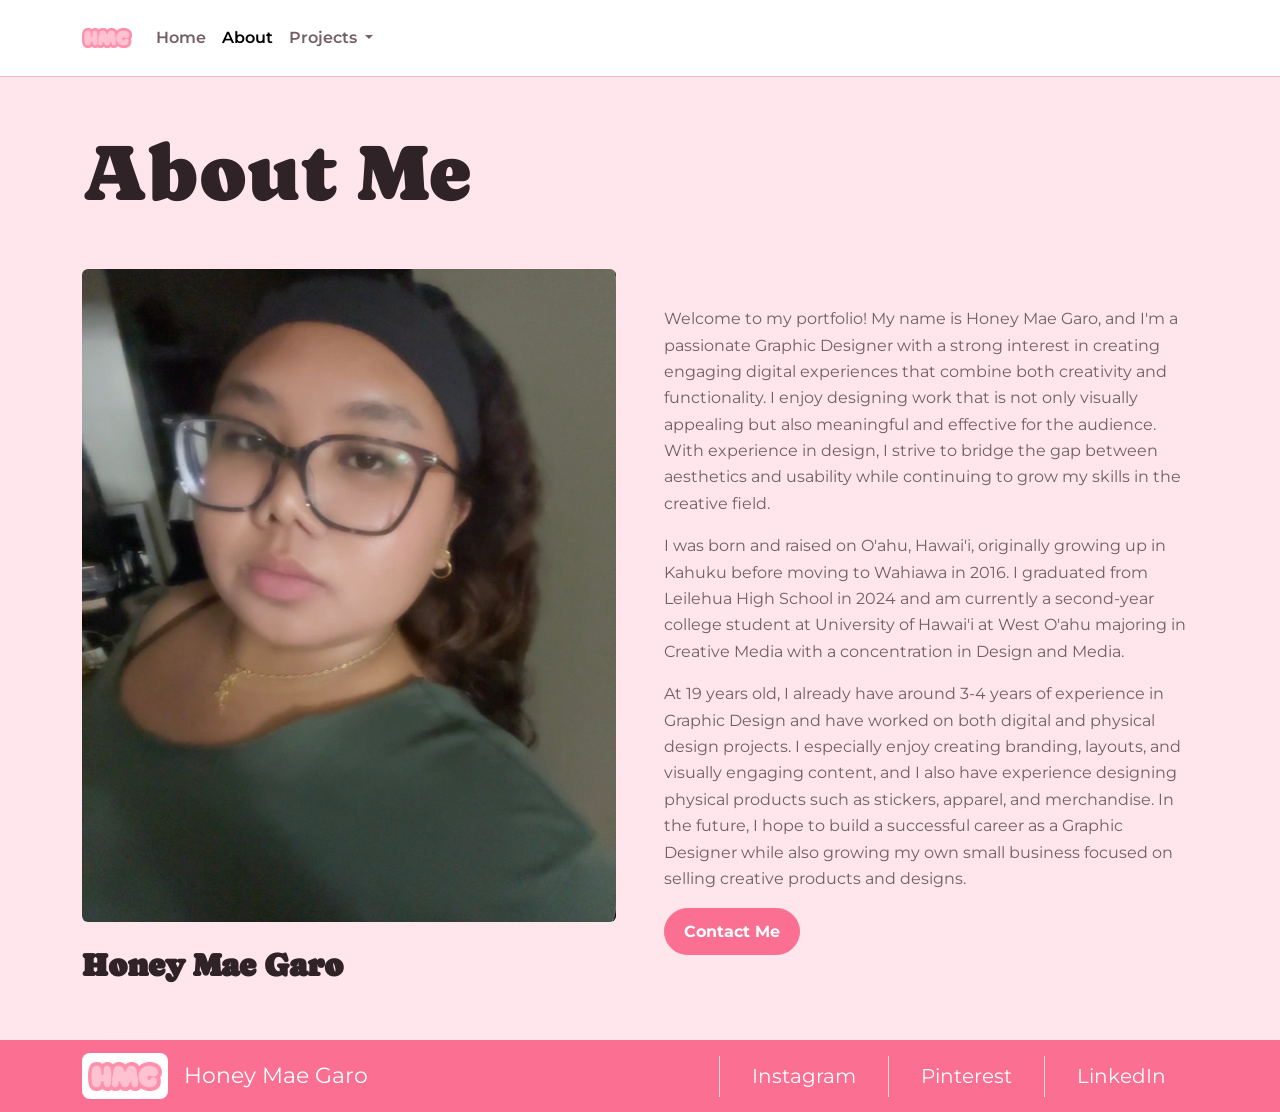
<file: About.html>
<!DOCTYPE html>
<html lang="en">

<head>
    <!-- REQUIRED: Meta Tags -->
    <meta charset="UTF-8">
    <meta name="viewport" content="width=device-width, initial-scale=1.0">

    <!-- REQUIRED: Page Title -->
    <title>About | Honey Mae Garo</title>

    <!-- REQUIRED: Bootstrap CSS -->
    <link href="https://cdn.jsdelivr.net/npm/bootstrap@5.3.3/dist/css/bootstrap.min.css" rel="stylesheet"
        integrity="sha384-QWTKZyjpPEjISv5WaRU9OFeRpok6YctnYmDr5pNlyT2bRjXh0JMhjY6hW+ALEwIH" crossorigin="anonymous">

    <!-- REQUIRED: Google Font API -->
    <link href="https://fonts.googleapis.com/css2?family=Caprasimo&family=Montserrat:wght@400;600;700&display=swap"
        rel="stylesheet">

    <!-- REQUIRED: Your Custom CSS -->
    <link rel="stylesheet" href="css/style.css">
</head>

<body>
    <!-- Start of Navbar -->
    <nav class="navbar navbar-expand-lg bg-body-tertiary">
        <div class="container">
            <a class="navbar-brand d-flex align-items-center gap-2" href="index.html">
                <img src="img/Logo.png" alt="Honey Mae Garo logo" width="50" height="50">
            </a>

            <button class="navbar-toggler" type="button" data-bs-toggle="collapse" data-bs-target="#navbarNavAltMarkup"
                aria-controls="navbarNavAltMarkup" aria-expanded="false" aria-label="Toggle navigation">
                <span class="navbar-toggler-icon"></span>
            </button>

            <div class="collapse navbar-collapse" id="navbarNavAltMarkup">
                <div class="navbar-nav">
                    <a class="nav-link" href="index.html">Home</a>
                    <a class="nav-link active" aria-current="page" href="About.html">About</a>

                    <div class="nav-item dropdown">
                        <a class="nav-link dropdown-toggle" href="#" id="navbarDropdown" role="button"
                            data-bs-toggle="dropdown" aria-expanded="false">
                            Projects
                        </a>

                        <ul class="dropdown-menu" aria-labelledby="navbarDropdown">
                            <li><a class="dropdown-item" href="WebsiteMockup.html">Website Mockup</a></li>
                            <li><a class="dropdown-item" href="TypographyPoster.html">Typography Poster</a></li>
                        </ul>
                    </div>
                </div>
            </div>
        </div>
    </nav>
    <!-- End of Navbar -->

    <main class="py-5">
        <section class="container">
            <h1 class="display-1 mb-5">About Me</h1>

            <div class="row align-items-center g-5">
                <div class="col-md-6">
                    <img src="img/AboutMe.jpg" class="img-fluid rounded" alt="Honey Mae Garo portrait">
                    <h2 class="mt-4">Honey Mae Garo</h2>
                </div>

                <div class="col-md-6">
                    <p>
                        Welcome to my portfolio! My name is Honey Mae Garo, and I'm a passionate Graphic Designer
                        with a strong interest in creating engaging digital experiences that combine both creativity and
                        functionality. I enjoy designing work that is not only visually appealing but also meaningful
                        and effective for the audience. With experience in design, I strive to bridge the gap between
                        aesthetics and usability while continuing to grow my skills in the creative field.
                    </p>

                    <p>
                        I was born and raised on O'ahu, Hawai'i, originally growing up in Kahuku before moving to
                        Wahiawa in 2016. I graduated from Leilehua High School in 2024 and am currently a second-year
                        college student at University of Hawai'i at West O'ahu majoring in Creative Media with a
                        concentration in Design and Media.
                    </p>

                    <p>
                        At 19 years old, I already have around 3-4 years of experience in Graphic Design and have
                        worked on both digital and physical design projects. I especially enjoy creating branding,
                        layouts, and visually engaging content, and I also have experience designing physical products
                        such as stickers, apparel, and merchandise. In the future, I hope to build a successful career
                        as a Graphic Designer while also growing my own small business focused on selling creative
                        products and designs.
                    </p>

                    <a href="https://mail.google.com/mail/?view=cm&fs=1&to=honeymaegaro06@gmail.com&su=Portfolio%20Contact"
                        class="btn btn-primary" target="_blank">
                        Contact Me
                    </a>
                </div>
            </div>
        </section>
    </main>

    <!-- Start of Footer -->
    <footer class="site-footer">
        <div class="container footer-inner">
            <a class="footer-brand" href="index.html">
                <img src="img/Logo.png" alt="Honey Mae Garo logo">
                <span>Honey Mae Garo</span>
            </a>

            <nav class="footer-links" aria-label="Social links">
                <a href="https://www.instagram.com/maedwithmae">Instagram</a>
                <a href="https://pinterest.com/maenlymae">Pinterest</a>
                <a href="https://www.linkedin.com/in/honey-mae-garo/">LinkedIn</a>
            </nav>
        </div>
    </footer>
    <!-- End of Footer -->

    <!-- REQUIRED: Javascript -->
    <script src="https://cdn.jsdelivr.net/npm/bootstrap@5.3.3/dist/js/bootstrap.bundle.min.js"
        integrity="sha384-YvpcrYf0tY3lHB60NNkmXc5s9fDVZLESaAA55NDzOxhy9GkcIdslK1eN7N6jIeHz"
        crossorigin="anonymous"></script>
</body>

</html>
</file>
<file: css/style.css>
:root {
    --bg: #ffe5ec;
    --surface: #ffffff;
    --surface-soft: #ffc2d1;
    --text: #2f2327;
    --muted: #735f66;
    --accent: #fb6f92;
    --accent-dark: #d94d73;
    --border: #ffb3c6;
    --font-heading: "Caprasimo", Georgia, serif;
    --font-body: "Montserrat", Arial, Helvetica, sans-serif;
}

body {
    background: var(--bg);
    color: var(--text);
    display: flex;
    flex-direction: column;
    font-family: var(--font-body);
    line-height: 1.65;
    min-height: 100vh;
}

main {
    flex: 1;
}

h1,
h2,
h3,
.navbar-brand {
    color: var(--text);
    font-family: var(--font-heading);
    font-weight: 700;
}

p {
    color: var(--muted);
}

.navbar {
    background: #ffffff !important;
    border-bottom: 1px solid var(--border);
}

.navbar-brand {
    font-size: 1rem;
}

.navbar-brand img {
    object-fit: contain;
}

.nav-link {
    color: var(--muted);
    font-family: var(--font-body);
    font-weight: 600;
}

.nav-link:hover,
.nav-link.active,
.dropdown-item.active,
.dropdown-item:active {
    background: transparent;
    color: var(--accent);
}

.dropdown-menu {
    border: 1px solid var(--border);
    border-radius: 8px;
}

.dropdown-item {
    font-family: var(--font-body);
    font-weight: 600;
}

.hero {
    background: linear-gradient(180deg, #ffc2d1 0%, var(--bg) 100%);
    padding: 6rem 0 4rem;
}

.hero h1,
.project-hero h1 {
    margin-bottom: 1rem;
}

.hero h2 {
    color: var(--accent-dark);
    font-size: 1.5rem;
    margin-bottom: 1rem;
}

.hero .lead,
.project-hero .lead {
    max-width: 760px;
}

.section-divider {
    background-color: var(--accent);
    border-radius: 999px;
    height: 4px;
    margin: 2rem auto;
    max-width: 180px;
    width: 40%;
}

.card {
    background: var(--surface);
    border: 1px solid var(--border);
    border-radius: 8px;
    box-shadow: 0 12px 30px rgba(92, 47, 62, 0.08);
    overflow: hidden;
}

.card-img-top {
    height: 320px;
    object-fit: cover;
}

.card-body {
    padding: 1.5rem;
}

.card-title {
    font-family: var(--font-body);
    font-weight: 700;
}

.btn-primary {
    background: var(--accent);
    border-color: var(--accent);
    border-radius: 999px;
    font-family: var(--font-body);
    font-weight: 700;
    padding: 0.65rem 1.2rem;
}

.btn-primary:hover,
.btn-primary:focus {
    background: var(--accent-dark);
    border-color: var(--accent-dark);
}

.project-hero {
    background: var(--surface-soft);
    padding: 4rem 0 2.5rem;
}

.process-intro {
    max-width: 760px;
}

.process-carousel {
    margin: 2rem auto 0;
    max-width: 1180px;
    padding: 0 4.5rem;
}

.results-carousel {
    margin: 2rem auto 0;
    max-width: 980px;
    padding: 0 4.5rem;
}

.carousel-card {
    align-items: center;
    display: grid;
    grid-template-columns: minmax(420px, 58%) 1fr;
    max-width: 1040px;
}

.carousel-card .card-img-top {
    height: 500px;
    object-fit: contain;
    padding: 1.25rem;
    width: 100%;
}

.carousel-card .card-body {
    padding: 2.25rem;
}

.results-card {
    max-width: 820px;
}

.results-card .card-img-top {
    height: 560px;
    object-fit: contain;
    padding: 1.25rem;
    width: 100%;
}

.process-carousel .carousel-control-prev,
.process-carousel .carousel-control-next,
.results-carousel .carousel-control-prev,
.results-carousel .carousel-control-next {
    opacity: 1;
    width: 3rem;
}

.process-carousel .carousel-control-prev-icon,
.process-carousel .carousel-control-next-icon,
.results-carousel .carousel-control-prev-icon,
.results-carousel .carousel-control-next-icon {
    background-color: var(--accent);
    background-size: 60%;
    border-radius: 999px;
    height: 3rem;
    width: 3rem;
}

footer {
    background-color: var(--accent);
}

.site-footer {
    background-color: var(--accent) !important;
    background-image: none !important;
    color: #ffffff;
    font-family: var(--font-body);
    margin-top: 0;
}

.footer-inner {
    align-items: center;
    display: flex;
    min-height: 72px;
}

.footer-brand {
    align-items: center;
    color: #ffffff;
    display: flex;
    flex: 1;
    font-family: var(--font-body);
    font-size: 1.35rem;
    gap: 1rem;
    text-decoration: none;
}

.footer-brand img {
    background: #ffffff;
    border-radius: 8px;
    height: 46px;
    object-fit: contain;
    padding: 0.35rem;
    width: 86px;
}

.footer-links {
    display: flex;
}

.footer-links a {
    border-left: 1px solid rgba(255, 255, 255, 0.7);
    color: #ffffff;
    font-family: var(--font-body);
    font-size: 1.25rem;
    padding: 0.25rem 2rem;
    text-decoration: none;
}

.footer-links a:hover,
.footer-links a:focus {
    color: var(--bg);
}

@media (max-width: 768px) {
    .hero {
        padding: 4rem 0 3rem;
    }

    .display-1 {
        font-size: 3.2rem;
    }

    .display-2 {
        font-size: 2.6rem;
    }

    .process-carousel,
    .results-carousel {
        padding: 0 3.25rem;
    }

    .carousel-card {
        grid-template-columns: 1fr;
    }

    .carousel-card .card-img-top {
        height: 360px;
    }

    .results-card .card-img-top {
        height: 420px;
    }

    .card-img-top {
        height: 240px;
    }

    .footer-inner,
    .footer-links {
        align-items: center;
        flex-direction: column;
    }

    .footer-inner {
        gap: 1rem;
        padding-bottom: 1.5rem;
        padding-top: 1.5rem;
    }

    .footer-brand {
        justify-content: center;
    }

    .footer-links a {
        border-left: 0;
        border-top: 1px solid rgba(255, 255, 255, 0.7);
        padding: 0.75rem 0;
        text-align: center;
        width: 100%;
    }
}
</file>
